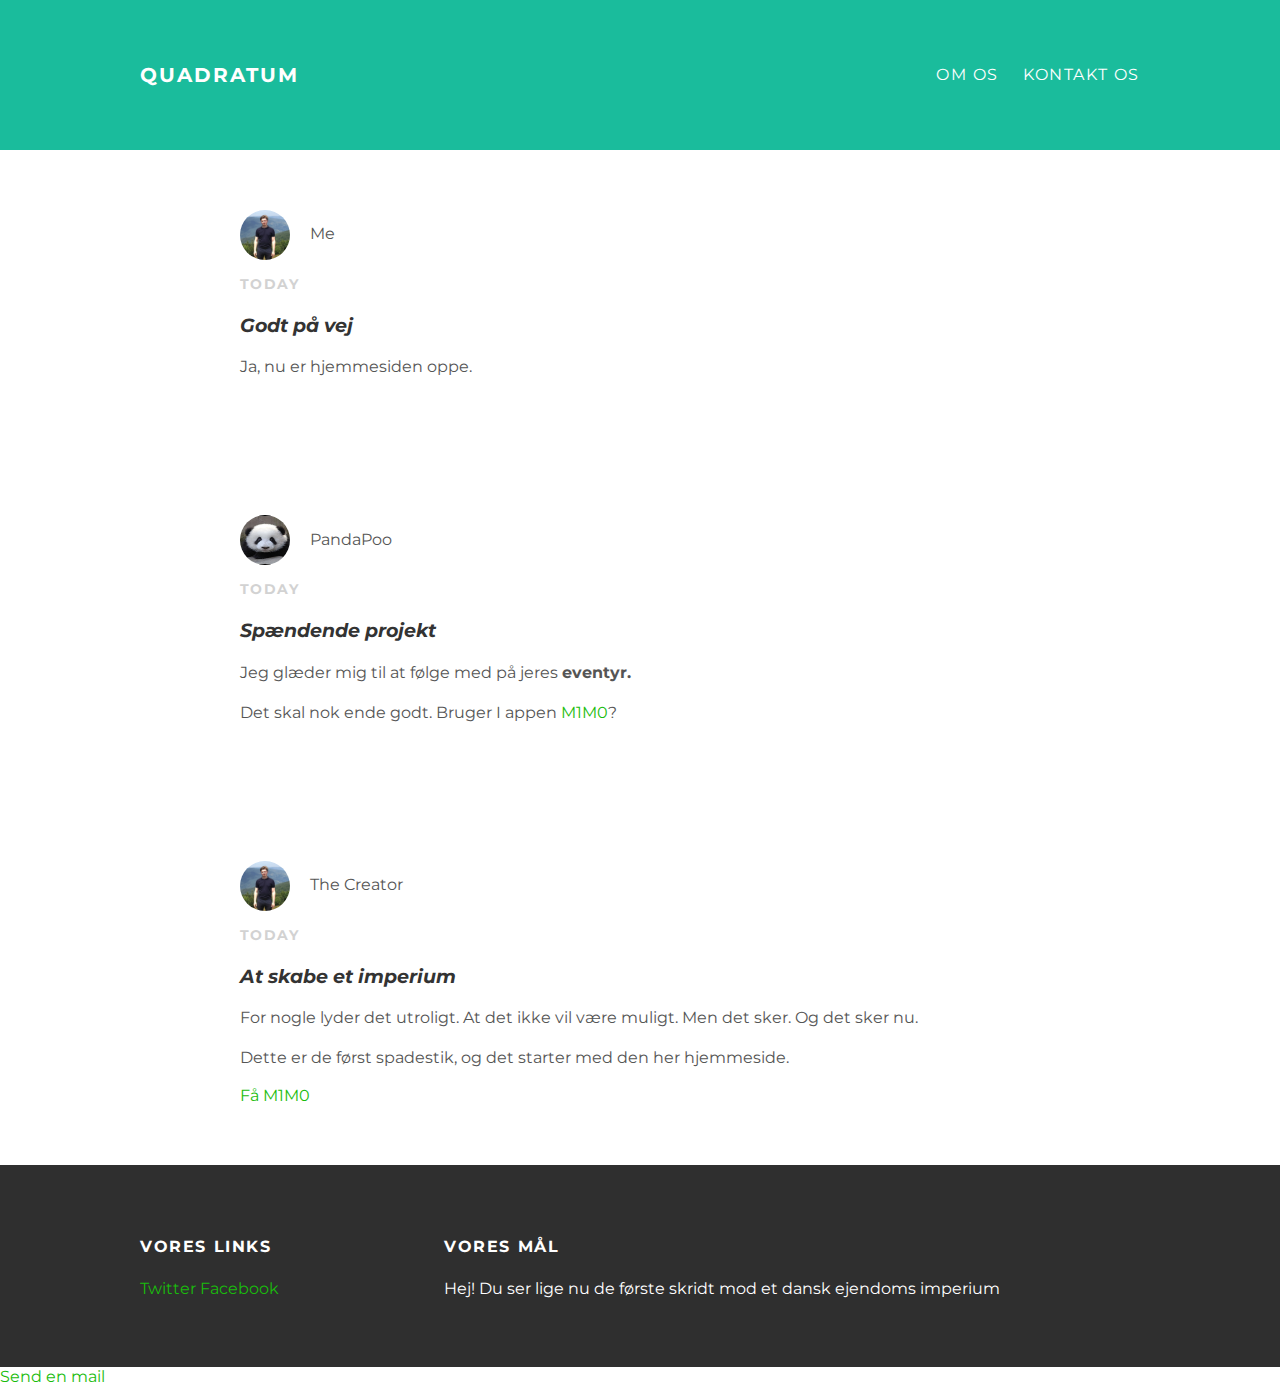
<file: index.html>
<!DOCTYPE html>
<html>
<head>
  <title>Quadratum</title>
  <link rel="stylesheet" type="text/css" href="style.css">
  <link rel="icon" href="pillar.png">
</head>
<body>

  <div id="header">
    <div class="container">
      <a id="header-title" href="index.html">Quadratum</a>
      <ul id="header-nav">
        <li><a
      href="about.html">Om os</a></li>
        <li><a
      href="contact.html">Kontakt os</a></li>
      </ul>
    </div>
  </div>
  
   <div id="content">
    <div class="post-container">
      <div class="post">
        <div class="post-author">
          <img src="Grand Ballon.jpg" width="100" height="100">
          <span>Me</span>
        </div>
        <p class="post-date">Today</p>
        <h3 class="post-title"><em>Godt på vej</em></h3>
        <div class="post-content">
          <p>Ja, nu er hjemmesiden oppe.</p>
        </div>
      </div>
    </div>
  </div>

  <div id="content">
    <div class="post-container">
      <div class="post">
        <div class="post-author">
          <img src="panda.jpg" width="100" height="100">
          <span>PandaPoo</span>
        </div>
        <p class="post-date">Today</p>
        <h3 class="post-title"><em>Spændende projekt</em></h3>
        <div class="post-content">
          <p>Jeg glæder mig til at følge med på jeres <strong>eventyr.</strong></p>
          <p>Det skal nok ende godt. Bruger I appen
          <a href="https://getmimo.com/">M1M0</a>?</p>
        </div>
      </div>
    </div>
  </div>

  <div id="content">
    <div class="post-container">
      <div class="post">
        <div class="post-author">
          <img src="Grand Ballon.jpg" width="100" height="100">
          <span>The Creator</span>
        </div>
        <p class="post-date">Today</p>
        <h3 class="post-title"><em>At skabe et imperium</em></h3>
        <div class="post-content">
          <p>For nogle lyder det utroligt. At det ikke vil være muligt. Men det sker. Og det sker nu.</p>
          <p>Dette er de først spadestik, og det starter med den her hjemmeside.</p>
          <a href="https://getmimo.com/">Få M1M0</a>
        </div>
      </div>
    </div>
  </div>

  <div id="footer">
    <div class="container">

      <div class="column">
        <h4>Vores links</h4>
        <p>
          <a href="">Twitter</a>
          <a href="https://www.facebook.com/profile.php?id=100002456303955">Facebook</a>
        </p>
      </div>

      <div class="column">
        <h4>Vores mål</h4>
        <p>Hej! Du ser lige nu de første skridt mod et dansk ejendoms imperium</p>
      </div>

    </div>
  </div>
  <a href="mailto:brosboel@hotmail.dk">Send en mail</a>

</body>
</html>
</file>
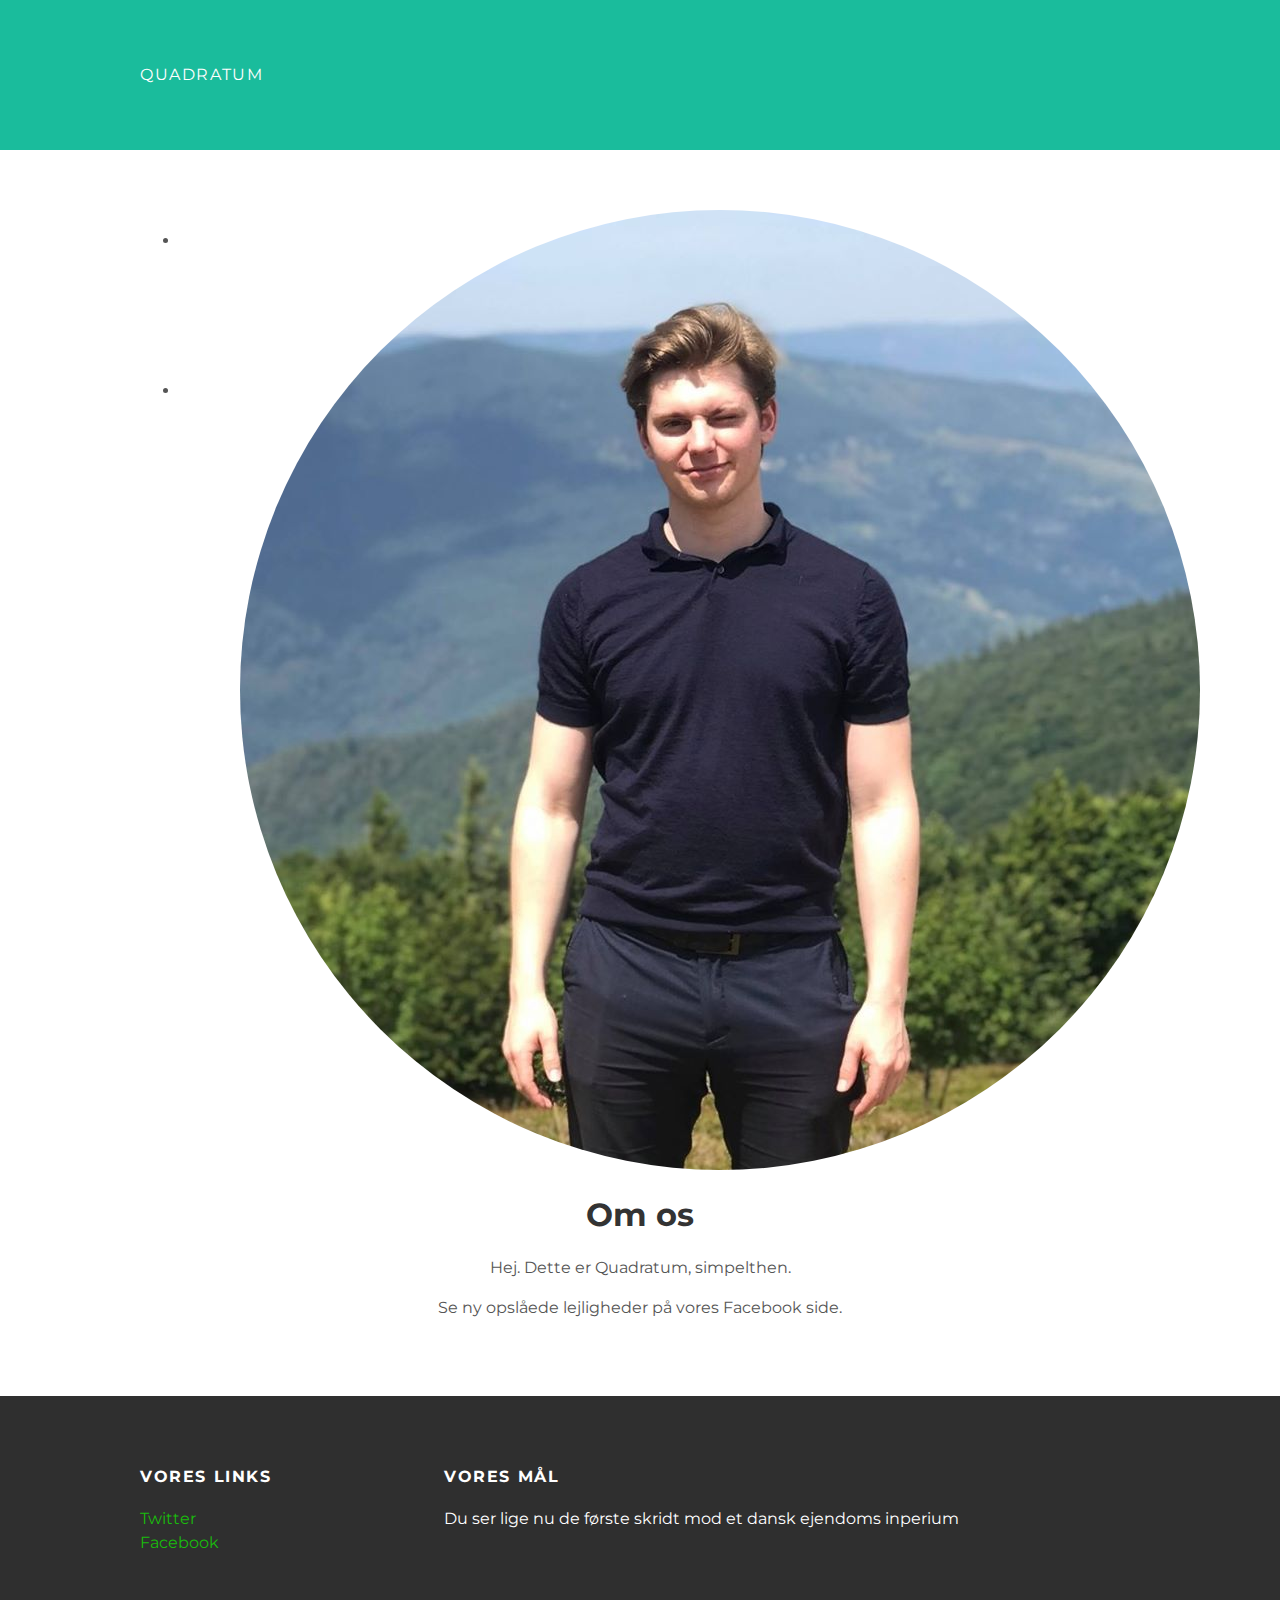
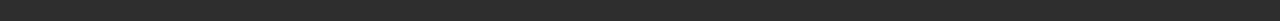
<file: about.html>
<!DOCTYPE html>
<html>
<head>
  <title>Quadratum</title>
  <link rel="stylesheet" type="text/css" href="style.css">
</head>
<body>

  <div id="header">
    <div class="container">
      <a href="index.html">Quadratum</a>
      <ul>
        <li><a
      href="about.html">Om os</a></li>
        <li><a
      href="contact.html">Kontakt os</a></li>
      </ul>
    </div>
  </div>

  <div id="content">
    <div class="container">
      <div class="about">
        <div class="about-author">
          <img src="Grand Ballon.jpg">
        </div>
        <h1 class="about-title">Om os</h1>
        <div class="about-content">
          <p>Hej. Dette er Quadratum, simpelthen.</p>
          <p>Se ny opslåede lejligheder på vores Facebook side.</p>
        </div> <!-- about-content -->
      </div> <!-- about -->
    </div> <!-- container -->
  </div> <!-- content -->

  <div id="footer">
    <div class="container">
      <div class="column">
        <h4>Vores links</h4>
        <p>
          <a href="">Twitter</a>
          <br>
          <a href="https://www.facebook.com/profile.php?id=100002456303955">Facebook</a>
        </p>
      </div>
      <div class="column">
        <h4>Vores mål</h4>
        <p>Du ser lige nu de første skridt mod et dansk ejendoms inperium</p>
      </div>
    </div>
  </div>

</body>
</html>
</file>
<file: style.css>
@import url(http://fonts.googleapis.com/css?family=Montserrat:400,700);

body {
  color: #555;
  margin: 0;

  font-family: 'Montserrat', sans-sans-serif;
}

#header {
  background-color: #1abc9c;
  height: 150px;
  line-height: 150px;
}

#header a {
  color: white;
  text-decoration: none;

  text-transform: uppercase;
  letter-spacing: 0.1em;
}

#header a:hover {
  color: #222;
}

#header-title {
  display: block;
  float: left;

  font-size: 20px;
  font-weight: bold;
}

#header-nav {
  display: block;
  float: right;
  margin-top: 0;
}

#header-nav li{
  display: inline;
  padding-left: 20px;
}

.container {
  max-width: 1000px;
  margin: 0 auto;
}

#footer {
  background-color: #2f2f2f;
  padding: 50px 0;
}

.column {
  min-width: 300px;
  display: inline-block;
  vertical-align: top;
}

#footer h4 {
  color: white;
  text-transform: uppercase;
  letter-spacing: 0.1em;
}

#footer p {
  color: white;
}

a {
  color: #1abc0c;
  text-decoration: none;
}

a:hover {
  color: #F6A623;
}

.post{
  max-width: 800px;
  margin: 0 auto;
  padding: 60px 0;
}

.post-author img {
  width: 50px;
  height: 50px;
  vertical-align: middle;
}

.post-author img, .about-author img {
  border-radius: 50%;
}

.post-author span {
  margin-left: 16px;
}

.post-date{
  color: #D2D2D2;

  font-size: 14px;
  font-weight: bold;

  text-transform: uppercase;
  letter-spacing: 0.1em;
}

h1, h2, h3, h4 {
  color: #333;
}

p {
  line-height: 1.5;
}

.about {
  text-align: center;
  max-width: 800px;
  margin: 0 auto;
  padding: 60px 0;
}

.post-container:nth-child(even) {
  background-color: #f2f2f2;
}
</file>
